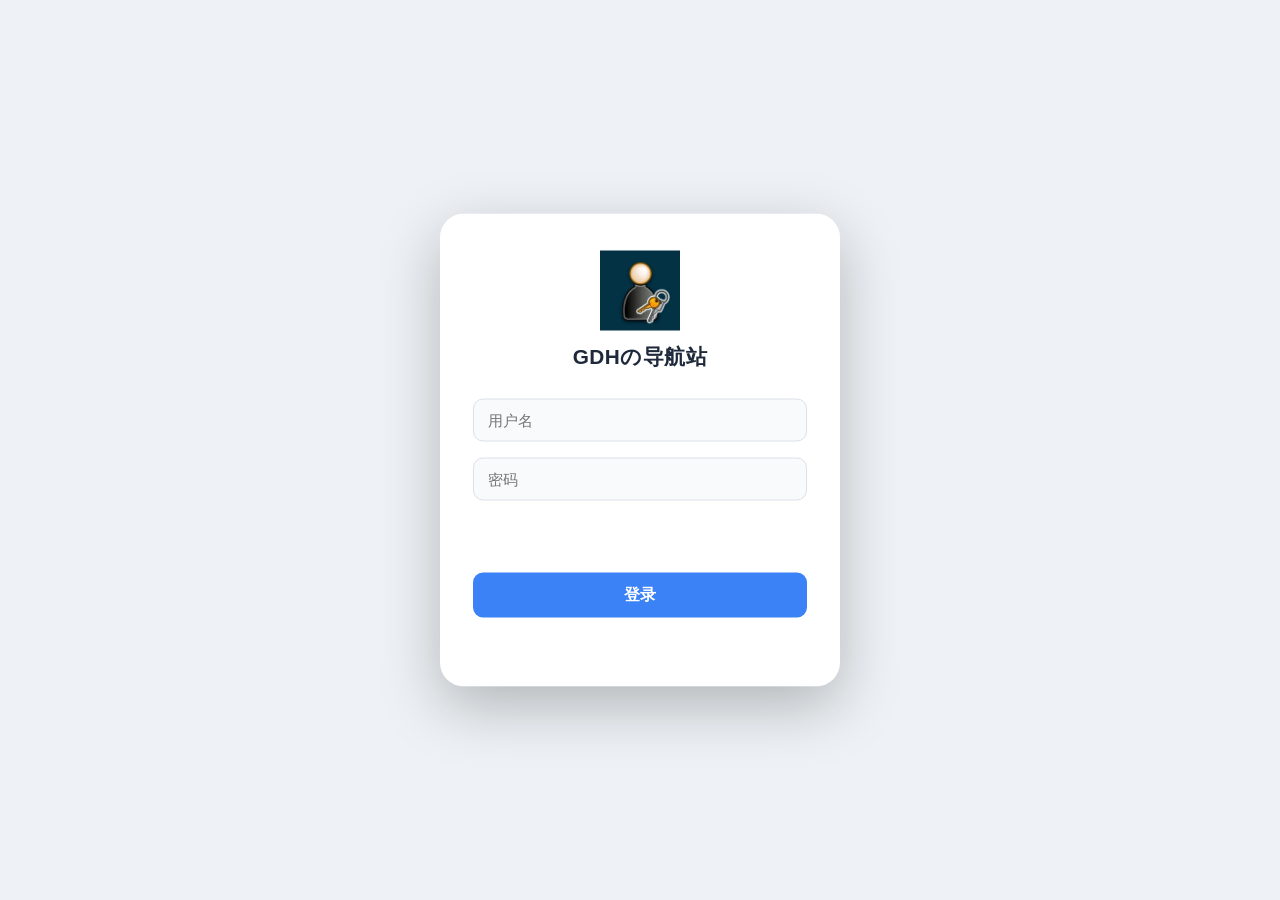
<file: manage.html>
<!DOCTYPE html>
<html lang="zh-CN">
<head>
    <meta charset="UTF-8">
    <meta name="viewport" content="width=device-width, initial-scale=1.0, maximum-scale=1.0, user-scalable=yes">
    <title>管理后台 · 导航站</title>
    <link rel="stylesheet" href="css/managestyles.css">
    <script src="https://static.geetest.com/v4/gt4.js"></script>
</head>
<body>
    <div class="login-bg"></div>
    <div class="sidebar-overlay" id="sidebarOverlay" onclick="toggleSidebar()"></div>

    <div class="sidebar" id="sidebar">
        <div class="logo">导航管理</div>
        <div class="nav-item active" data-section="site" onclick="switchSection('site');if(window.innerWidth<768)toggleSidebar()">站点设置</div>
        <div class="nav-item" data-section="groups" onclick="switchSection('groups');if(window.innerWidth<768)toggleSidebar()">分组与卡片</div>
        <div class="nav-item" data-section="backup" onclick="switchSection('backup');if(window.innerWidth<768)toggleSidebar()">备份恢复</div>
        <div class="nav-item" data-section="feedbacks" onclick="switchSection('feedbacks');if(window.innerWidth<768)toggleSidebar()">反馈管理</div>
        <div class="nav-item" data-section="user" onclick="switchSection('user');if(window.innerWidth<768)toggleSidebar()">用户设置</div>
        <div class="nav-item" data-section="logs" onclick="switchSection('logs');if(window.innerWidth<768)toggleSidebar()">操作日志</div>
        <div class="sidebar-footer">
            <a href="index.html" target="_blank" class="btn-outline">↗ 查看导航站</a>
            <button class="btn-outline danger" onclick="logout()">退出登录</button>
        </div>
    </div>

    <div class="main-content" id="mainContent" style="display:none;">
        <div class="top-bar">
            <div class="top-bar-left">
                <button class="menu-toggle" id="menuToggle" onclick="toggleSidebar()">☰</button>
            </div>
            <div class="top-bar-actions">
                <a href="index.html" target="_blank" class="btn-outline">↗ 查看导航站</a>
                <button class="btn-outline" onclick="logout()">退出登录</button>
            </div>
        </div>

        <div id="section-site" class="section active">
            <div class="profile-greeting">
                <div class="avatar-box" id="profileAvatar"></div>
                <div class="greeting-text" id="profileGreetingText">下午好，用户</div>
            </div>
            <h2>基础信息</h2>
            <div class="form-grid">
                <div class="form-item"><label>网站标题</label><input type="text" id="siteTitle"></div>
                <div class="form-item"><label>描述</label><input type="text" id="siteDesc"></div>
                <div class="form-item"><label>站点图标URL</label><input type="url" id="siteIcon"></div>
            </div>

            <h2 style="margin-top:24px;">网站样式</h2>
            <div class="form-grid">
                <div class="form-item"><label>主色调</label><input type="color" id="primaryColor"></div>
                <div class="form-item"><label>背景色</label><input type="color" id="bgColor"></div>
                <div class="form-item"><label>卡片背景</label><input type="color" id="cardColor"></div>
                <div class="form-item"><label>文字颜色</label><input type="color" id="textColor"></div>
                <div class="form-item"><label>背景图URL</label><input type="url" id="bgImage"></div>
                <div class="form-item"><label>背景不透明度</label><input type="number" id="bgOpacity" step="0.1" min="0" max="1"></div>
                <div class="form-item"><label>全局字体</label><select id="globalFont"><option value="">系统默认</option><option value="'Inter', sans-serif">现代</option><option value="'Georgia', serif">衬线</option><option value="'Courier New', monospace">等宽</option></select></div>
                <div class="form-item"><label>标题字号(rem)</label><input type="number" id="titleFontSize" step="0.1" min="1" max="3" value="2"></div>
                <div class="form-item"><label>卡片名称字号(rem)</label><input type="number" id="cardNameFontSize" step="0.1" min="0.6" max="1.5" value="0.88"></div>
                <div class="form-item"><label>卡片圆角</label><label class="toggle-switch"><input type="checkbox" id="cardRadius"><span class="slider"></span></label></div>
                <div class="form-item"><label>卡片阴影</label><label class="toggle-switch"><input type="checkbox" id="cardShadow"><span class="slider"></span></label></div>
            </div>

            <h2 style="margin-top:24px;">功能开关</h2>
            <div class="form-grid">
                <div class="form-item"><label>显示访客IP</label><label class="toggle-switch"><input type="checkbox" id="showIP"><span class="slider"></span></label></div>
                <div class="form-item"><label>显示天气预报</label><label class="toggle-switch"><input type="checkbox" id="showWeather"><span class="slider"></span></label></div>
                <div class="form-item"><label>显示时钟日期</label><label class="toggle-switch"><input type="checkbox" id="showClock"><span class="slider"></span></label></div>
                <div class="form-item"><label>显示底部励志文字</label><label class="toggle-switch"><input type="checkbox" id="showQuote"><span class="slider"></span></label></div>
                <div class="form-item"><label>自定义底部文字</label><input type="text" id="footerText" placeholder="留空则不显示"></div>
            </div>

            <h2 style="margin-top:24px;">下线设置</h2>
            <div class="form-grid">
                <div class="form-item"><label>一键下线</label><label class="toggle-switch"><input type="checkbox" id="offlineToggle"><span class="slider"></span></label></div>
                <div class="form-item"><label>下线标题</label><input type="text" id="offlineTitle"></div>
                <div class="form-item"><label>下线提示</label><input type="text" id="offlineMsg"></div>
            </div>

            <h2 style="margin-top:24px;">Geetest 人机验证</h2>
            <div class="form-grid">
                <div class="form-item"><label>启用 Geetest</label><label class="toggle-switch"><input type="checkbox" id="enableGeetest"><span class="slider"></span></label></div>
                <div class="form-item"><label>Captcha ID</label><input type="text" id="geetestId" placeholder="例如：ded33ac48c6b8d3aab54360bc97b6b4a"></div>
                <div class="form-item"><label>Captcha Key（后端校验用）</label><input type="text" id="geetestKey" placeholder="例如：746912500197fc41fbc8fcccf684e301"></div>
            </div>

            <h2 style="margin-top:24px;">公告与弹窗</h2>
            <div class="form-grid" style="margin-bottom:16px;">
                <div class="form-item"><label>启用首页公告栏</label><label class="toggle-switch"><input type="checkbox" id="noticeEnabled"><span class="slider"></span></label></div>
                <div class="form-item"><label>启用弹窗公告</label><label class="toggle-switch"><input type="checkbox" id="popupEnabled"><span class="slider"></span></label></div>
            </div>
            <div style="margin-top:12px;">
                <h3 style="font-size:1rem; font-weight:600; margin-bottom:12px;">首页公告栏</h3>
                <div class="form-grid">
                    <div class="form-item"><label>公告标题</label><input type="text" id="noticeTitle"></div>
                    <div class="form-item"><label>公告图标</label><input type="text" id="noticeIcon"></div>
                </div>
                <div class="form-item"><label>公告正文 (Markdown)</label><textarea id="noticeContent" rows="4"></textarea></div>
            </div>
            <div style="margin-top:20px;">
                <h3 style="font-size:1rem; font-weight:600; margin-bottom:12px;">弹窗公告</h3>
                <div class="form-grid">
                    <div class="form-item"><label>弹窗标题</label><input type="text" id="popupTitle"></div>
                    <div class="form-item"><label>弹出策略</label><select id="popupStrategy"><option value="always">每次都弹出</option><option value="daily">每天一次</option><option value="weekly">每周一次</option></select></div>
                </div>
                <div class="form-item"><label>弹窗内容 (Markdown)</label><textarea id="popupContent" rows="4"></textarea></div>
            </div>
            <button class="btn" style="margin-top:24px;" onclick="saveAllSettings()">保存所有站点设置</button>
        </div>

<div id="section-groups" class="section">
    <div style="display:flex; flex-wrap:wrap; align-items:center; justify-content:space-between; gap:10px; margin-bottom:16px;">
        <h2 style="margin:0; border:none;">导航分组</h2>
        <div style="display:flex; gap:8px; flex-wrap:wrap; align-items:center;">
            <div style="display:flex; gap:4px; background:#f1f5f9; padding:3px; border-radius:6px;">
                <button class="check-mode-btn active" data-mode="fast" onclick="setCheckMode('fast')" style="border:none; background:transparent; padding:4px 10px; border-radius:4px; cursor:pointer; font-size:0.85rem;">快速检测</button>
                <button class="check-mode-btn" data-mode="deep" onclick="setCheckMode('deep')" style="border:none; background:transparent; padding:4px 10px; border-radius:4px; cursor:pointer; font-size:0.85rem;">深度检测</button>
            </div>
            <button class="btn-outline" onclick="openAddGroup()">+ 新建分组</button>
            <button class="btn" id="checkLinksBtn" onclick="startLinkCheck()">🔍 检测失效链接</button>
        </div>
    </div>
    <div id="checkResultArea" style="display:none; margin-bottom:16px; padding:12px 16px; background:#f8fafc; border-radius:8px; border:1px solid var(--border);">
        <div id="checkProgress" style="font-size:0.9rem; color:#1e293b; font-weight:500;"></div>
        <div id="checkStats" style="margin-top:6px; font-size:0.8rem;"></div>
        <div id="checkList" style="margin-top:8px; max-height:240px; overflow-y:auto; font-size:0.85rem;"></div>
        <button class="btn-outline red-text" id="deleteBrokenBtn" style="display:none; margin-top:10px;" onclick="deleteBrokenLinks()">🗑️ 删除所有失效卡片</button>
    </div>
    <div id="groupsContainer"></div>
</div>

        <div id="section-backup" class="section">
            <h2>数据备份</h2>
            <button class="btn" onclick="exportData()">导出备份</button>
            <h2 style="margin-top:24px;">恢复备份</h2>
            <input type="file" id="importFile" accept=".json" style="margin-bottom:12px;">
            <button class="btn" onclick="importData()">导入备份</button>
        </div>

        <div id="section-feedbacks" class="section">
            <div class="log-header">
                <h2>用户反馈</h2>
                <button class="btn-outline btn-sm red-text" onclick="clearAllFeedbacks()">清空全部反馈</button>
            </div>
            <div id="feedbacksList" class="log-list">加载中...</div>
        </div>

        <div id="section-user" class="section">
            <h2>管理员账户</h2>
            <div class="form-grid">
                <div class="form-item"><label>用户名</label><input type="text" id="newUsername"></div>
                <div class="form-item"><label>新密码</label><input type="password" id="newPassword"></div>
                <div class="form-item"><label>头像</label><input type="text" id="avatarUrl"></div>
            </div>
            <button class="btn" style="margin-top:16px;" onclick="updateUser()">更新账户</button>
        </div>

        <div id="section-logs" class="section">
            <div class="log-header">
                <h2>操作日志</h2>
                <div style="display:flex; gap:10px;">
                    <button class="btn-outline btn-sm" onclick="exportLogs()">📥 导出日志</button>
                    <button class="btn-outline btn-sm red-text" onclick="clearAllLogs()">清空全部日志</button>
                </div>
            </div>
            <div class="table-wrapper" id="logContainer">
                <table class="log-table">
                    <thead><tr><th>#</th><th>时间</th><th>IP地址</th><th>操作详情</th><th style="width:50px;">操作</th></tr></thead>
                    <tbody id="logTableBody"><tr><td colspan="5" style="text-align:center; color:#94a3b8; padding:20px;">加载中...</td></tr></tbody>
                </table>
            </div>
        </div>
    </div>

    <div class="modal-overlay" id="groupModal">
        <div class="modal">
            <h3 id="groupModalTitle">新建分组</h3>
            <div class="form-item"><label>分组名称</label><input type="text" id="groupNameInput"></div>
            <div class="modal-actions">
                <button class="btn-outline" onclick="closeGroupModal()">取消</button>
                <button class="btn" id="groupModalSave">保存</button>
            </div>
        </div>
    </div>
    <div class="modal-overlay" id="cardModal">
        <div class="modal">
            <h3 id="cardModalTitle">添加卡片</h3>
            <div class="form-item"><label>名称</label><input type="text" id="cardName"></div>
            <div class="form-item"><label>链接</label><div style="display:flex; gap:8px;"><input type="url" id="cardUrl" style="flex:1;"><button class="btn-outline btn-sm" onclick="fetchIcon()">获取图标</button></div></div>
            <div class="form-item"><label>图标</label><input type="text" id="cardIcon"></div>
            <div class="form-item"><label>描述</label><input type="text" id="cardDesc"></div>
            <div class="modal-actions">
                <button class="btn-outline" onclick="closeCardModal()">取消</button>
                <button class="btn" id="cardModalSave">保存</button>
            </div>
        </div>
    </div>
    <div class="msg-toast" id="msgToast"></div>

    <div id="loginBox">
        <div class="login-header">
            <img class="login-logo" src="images/favicon.jpg" alt="Logo" style="display:block;">
            <h2>GDHの导航站</h2>
        </div>
        <div class="login-field"><input type="text" id="loginUser" placeholder="用户名" autocomplete="username"></div>
        <div class="login-field"><input type="password" id="loginPass" placeholder="密码" autocomplete="current-password"></div>
        <div id="loginCaptchaWrap" style="margin: 12px 0 16px; display:none;"><div id="loginCaptcha"></div></div>
        <button class="login-btn" id="loginBtn" onclick="login()">登录</button>
        <div id="loginMsg"></div>
    </div>

    <script src="js/manage.js"></script>
</body>
</html>
</file>
<file: css/managestyles.css>
:root {
    --primary: #3b82f6;
    --primary-hover: #2563eb;
    --bg: #eef2f6;
    --card-bg: #f8fafc;
    --text: #1e293b;
    --text-light: #64748b;
    --border: #dce1e8;
    --radius: 12px;
    --shadow: 0 4px 16px rgba(0, 0, 0, 0.08), 0 1px 2px rgba(0,0,0,0.03);
    --sidebar-width: 240px;
}
* { margin:0; padding:0; box-sizing:border-box; }
body {
    font-family: -apple-system, BlinkMacSystemFont, 'Segoe UI', 'PingFang SC', 'Microsoft YaHei', sans-serif;
    background: #eef2f6;
    color: var(--text);
    min-height: 100vh;
    display: flex;
    -webkit-font-smoothing: antialiased;
}
.login-bg {
    position: fixed;
    top: 0;
    left: 0;
    width: 100%;
    height: 100%;
    z-index: -1;
    background-image: url('https://thelittlequtegdh.fun/images/picture1.jpg');
    background-size: cover;
    background-position: center;
    opacity: 0.35;
    pointer-events: none;
}
.sidebar {
    width: var(--sidebar-width);
    background: #ffffff;
    box-shadow: 2px 0 12px rgba(0,0,0,0.03);
    padding: 24px 0;
    display: flex;
    flex-direction: column;
    position: fixed;
    top: 0; left: 0; bottom: 0;
    z-index: 10;
    overflow-y: auto;
    transition: transform 0.3s;
}
.sidebar .logo {
    padding: 0 20px 20px;
    font-weight: 700;
    font-size: 1.1rem;
    color: var(--text);
    border-bottom: 1px solid var(--border);
    margin-bottom: 12px;
    letter-spacing: 0.5px;
}
.nav-item {
    padding: 10px 20px;
    cursor: pointer;
    font-size: 0.9rem;
    color: var(--text-light);
    transition: 0.15s;
    border-left: 3px solid transparent;
    font-weight: 500;
}
.nav-item:hover, .nav-item.active {
    background: #f1f5f9;
    color: var(--primary);
    border-left-color: var(--primary);
}
.sidebar-footer {
    margin-top: auto;
    padding: 16px 20px 8px;
    border-top: 1px solid var(--border);
    display: none;
    flex-direction: column;
    gap: 8px;
}
.sidebar-footer .btn-outline {
    width: 100%;
    text-align: center;
    padding: 8px 0;
    font-size: 0.85rem;
    background: transparent;
    border: 1px solid var(--border);
    border-radius: 8px;
    color: var(--text-light);
    cursor: pointer;
    transition: 0.2s;
    text-decoration: none;
}
.sidebar-footer .btn-outline:hover {
    background: #f1f5f9;
    border-color: var(--primary);
    color: var(--primary);
}
.sidebar-footer .btn-outline.danger {
    color: #ef4444;
}
.sidebar-footer .btn-outline.danger:hover {
    background: #fef2f2;
    border-color: #ef4444;
}

.main-content {
    margin-left: var(--sidebar-width);
    flex: 1;
    padding: 28px 32px 50px;
    min-height: 100vh;
    width: calc(100% - var(--sidebar-width));
    transition: margin 0.3s;
    background: #eef2f6 !important;
    background-color: #eef2f6 !important;
}
.top-bar {
    display: flex;
    justify-content: space-between;
    align-items: center;
    margin-bottom: 28px;
    flex-wrap: wrap;
    gap: 14px;
}
.top-bar-left {
    display: flex;
    align-items: center;
    gap: 12px;
}
.top-bar-actions {
    display: flex;
    gap: 10px;
    align-items: center;
}
.btn {
    background: var(--primary);
    color: #fff;
    border: none;
    padding: 9px 24px;
    border-radius: 20px;
    font-size: 0.9rem;
    cursor: pointer;
    font-weight: 500;
    transition: 0.2s;
}
.btn:hover {
    background: var(--primary-hover);
}
.btn-outline {
    background: transparent;
    border: 1px solid var(--primary);
    color: var(--primary);
    padding: 7px 18px;
    border-radius: 20px;
    font-size: 0.85rem;
    cursor: pointer;
    transition: 0.2s;
    text-decoration: none;
    display: inline-block;
}
.btn-outline:hover {
    background: var(--primary);
    color: #fff;
}
.btn-sm {
    padding: 4px 14px;
    font-size: 0.8rem;
}
.section {
    background: #f8fafc !important;
    background-color: #f8fafc !important;
    border-radius: var(--radius);
    padding: 22px 24px;
    margin-bottom: 20px;
    box-shadow: var(--shadow);
    display: none;
    border: 1px solid rgba(255,255,255,0.6);
}
.section.active {
    display: block;
}
.section h2 {
    font-size: 1.1rem;
    font-weight: 650;
    margin-bottom: 18px;
    padding-bottom: 8px;
    border-bottom: 2px solid #e9edf2;
}
.profile-greeting {
    display: flex;
    align-items: center;
    gap: 16px;
    padding: 8px 0 16px;
    border-bottom: 1px solid var(--border);
    margin-bottom: 20px;
}
.profile-greeting .avatar-box {
    width: 56px;
    height: 56px;
    border-radius: 50%;
    background: #dce1e8;
    overflow: hidden;
    display: flex;
    align-items: center;
    justify-content: center;
    font-size: 1.4rem;
    font-weight: 600;
    color: var(--text);
    border: 2px solid #cbd5e1;
    flex-shrink: 0;
    text-transform: uppercase;
}
.profile-greeting .avatar-box img {
    width: 100%;
    height: 100%;
    object-fit: cover;
}
.profile-greeting .greeting-text {
    font-size: 1.1rem;
    font-weight: 600;
    color: var(--text);
}

.form-grid {
    display: grid;
    grid-template-columns: repeat(auto-fill, minmax(240px, 1fr));
    gap: 16px 20px;
}
.form-item {
    display: flex;
    flex-direction: column;
    gap: 6px;
}
.form-item label {
    font-size: 0.85rem;
    font-weight: 500;
    color: var(--text-light);
}
input[type="text"], input[type="url"], input[type="password"], input[type="number"], textarea, select {
    padding: 9px 12px;
    border: 1px solid var(--border);
    border-radius: 8px;
    font-size: 0.9rem;
    background: #ffffff;
    color: var(--text);
    outline: none;
    transition: 0.2s;
}
input:focus, textarea:focus, select:focus {
    border-color: var(--primary);
    box-shadow: 0 0 0 3px rgba(59, 130, 246, 0.1);
}
.toggle-switch {
    position: relative;
    display: inline-block;
    width: 44px;
    height: 24px;
}
.toggle-switch input {
    opacity: 0;
    width: 0;
    height: 0;
}
.slider {
    position: absolute;
    cursor: pointer;
    top: 0; left: 0; right: 0; bottom: 0;
    background: #cbd5e1;
    transition: 0.2s;
    border-radius: 24px;
}
.slider:before {
    position: absolute;
    content: "";
    height: 18px;
    width: 18px;
    left: 3px;
    bottom: 3px;
    background: white;
    transition: 0.2s;
    border-radius: 50%;
}
input:checked + .slider {
    background: var(--primary);
}
input:checked + .slider:before {
    transform: translateX(20px);
}
.modal-overlay {
    display: none;
    position: fixed;
    top: 0; left: 0;
    width: 100%; height: 100%;
    background: rgba(0,0,0,0.3);
    z-index: 100;
    justify-content: center;
    align-items: center;
}
.modal-overlay.active {
    display: flex;
}
.modal {
    background: #fff;
    border-radius: 14px;
    padding: 24px;
    width: 90%;
    max-width: 500px;
    box-shadow: 0 10px 30px rgba(0,0,0,0.12);
}
.modal h3 {
    margin-bottom: 18px;
    font-size: 1.1rem;
}
.modal .form-item {
    margin-bottom: 14px;
}
.modal-actions {
    display: flex;
    gap: 10px;
    justify-content: flex-end;
    margin-top: 10px;
}
.msg-toast {
    position: fixed;
    top: 20px;
    right: 20px;
    background: #fff;
    padding: 10px 18px;
    border-radius: 20px;
    box-shadow: 0 4px 14px rgba(0,0,0,0.08);
    font-size: 0.85rem;
    z-index: 200;
    display: none;
}
.log-header {
    display: flex;
    justify-content: space-between;
    align-items: center;
    margin-bottom: 14px;
}
.log-header h2 {
    margin: 0;
    border-bottom: none;
    padding: 0;
}
.log-list {
    max-height: 500px;
    overflow-y: auto;
    border: 1px solid var(--border);
    border-radius: 10px;
    padding: 12px;
    background: #f8fafc;
}
.log-item {
    padding: 8px 0;
    border-bottom: 1px solid #f1f5f9;
    display: flex;
    flex-wrap: wrap;
    align-items: center;
    gap: 10px;
    font-size: 0.85rem;
}
.log-time {
    color: var(--text-light);
    font-size: 0.78rem;
    min-width: 130px;
}
.log-ip {
    color: var(--text-light);
    font-family: monospace;
    font-size: 0.8rem;
    background: #f1f5f9;
    padding: 2px 8px;
    border-radius: 12px;
}
.log-detail {
    color: var(--text);
    flex: 1;
    word-break: break-word;
}
.log-del {
    background: none;
    border: none;
    color: #ef4444;
    cursor: pointer;
    font-size: 1rem;
    padding: 2px 6px;
    border-radius: 50%;
    opacity: 0.6;
}
.log-del:hover {
    opacity: 1;
    background: #fee2e2;
}
.red-text {
    color: #ef4444 !important;
}
.group-card {
    background: #f8fafc;
    border: 1px solid var(--border);
    border-radius: 10px;
    padding: 14px 16px;
    margin-bottom: 10px;
}
.group-header {
    display: flex;
    align-items: center;
    justify-content: space-between;
    margin-bottom: 10px;
}
.group-name {
    font-weight: 600;
    font-size: 0.95rem;
}
.card-item {
    display: flex;
    align-items: center;
    gap: 10px;
    padding: 8px 12px;
    background: #fff;
    border-radius: 8px;
    margin-bottom: 6px;
    border: 1px solid var(--border);
}
.card-item span {
    flex: 1;
    font-size: 0.85rem;
}
.card-url {
    color: var(--text-light);
    font-size: 0.78rem;
    max-width: 180px;
    overflow: hidden;
    text-overflow: ellipsis;
    white-space: nowrap;
}
.inline-actions {
    display: flex;
    gap: 6px;
}
#loginBox {
    position: fixed;
    top: 50%;
    left: 50%;
    transform: translate(-50%, -50%);
    max-width: 400px;
    width: 90%;
    background: #ffffff;
    padding: 36px 32px 32px;
    border-radius: 24px;
    box-shadow: 0 20px 60px rgba(0, 0, 0, 0.25), 0 0 0 1px rgba(255,255,255,0.1) inset;
    z-index: 1;
    border: 1px solid rgba(255,255,255,0.2);
}
.login-header {
    text-align: center;
    margin-bottom: 28px;
}
.login-logo {
    max-width: 80px;
    max-height: 80px;
    margin: 0 auto 12px;
    display: block;
}
.login-header h2 {
    font-size: 1.3rem;
    font-weight: 700;
    color: var(--text);
    letter-spacing: 0.5px;
}
.login-field {
    margin-bottom: 16px;
}
.login-field input {
    width: 100%;
    padding: 12px 14px;
    border: 1px solid var(--border);
    border-radius: 10px;
    font-size: 0.95rem;
    background: #f8fafc;
    transition: 0.2s;
    color: var(--text);
}
.login-field input:focus {
    border-color: var(--primary);
    box-shadow: 0 0 0 3px rgba(59, 130, 246, 0.1);
    background: #fff;
}
#loginCaptchaWrap {
    margin: 12px 0 16px;
}
#loginCaptcha {
    min-height: 40px;
}
.login-btn {
    width: 100%;
    padding: 12px;
    border: none;
    border-radius: 10px;
    background: var(--primary);
    color: #fff;
    font-size: 1rem;
    font-weight: 600;
    cursor: pointer;
    transition: 0.2s;
}
.login-btn:hover {
    background: var(--primary-hover);
}
#loginMsg {
    margin-top: 12px;
    color: #ef4444;
    text-align: center;
    font-size: 0.9rem;
    min-height: 24px;
}

.menu-toggle {
    display: none;
    background: none;
    border: none;
    font-size: 1.6rem;
    cursor: pointer;
    color: var(--text);
    padding: 0 4px;
    line-height: 1;
}
.sidebar-overlay {
    display: none;
    position: fixed;
    top: 0; left: 0;
    width: 100%; height: 100%;
    background: rgba(0,0,0,0.3);
    z-index: 9;
}

@media (max-width: 768px) {
    .menu-toggle {
        display: block;
    }
    .top-bar-actions {
        display: none !important;
    }
    .sidebar {
        transform: translateX(-100%);
        width: 260px;
    }
    .sidebar.open {
        transform: translateX(0);
    }
    .sidebar-overlay.active {
        display: block;
    }
    .sidebar-footer {
        display: flex;
    }
    .main-content {
        margin-left: 0;
        width: 100%;
        padding: 16px 16px 30px;
    }
    .top-bar {
        margin-bottom: 16px;
    }
    .form-grid {
        grid-template-columns: 1fr;
    }
    #loginBox {
        padding: 24px 18px 24px;
        width: 92%;
        box-shadow: 0 12px 40px rgba(0,0,0,0.2);
    }
    .profile-greeting {
        padding: 4px 0 12px;
        gap: 12px;
    }
    .profile-greeting .avatar-box {
        width: 44px;
        height: 44px;
        font-size: 1rem;
    }
    .profile-greeting .greeting-text {
        font-size: 0.95rem;
    }
}
@media (min-width: 769px) {
    .sidebar-footer {
        display: none !important;
    }
}

.table-wrapper {
    overflow-x: auto;
    border: 1px solid var(--border);
    border-radius: var(--radius);
    background: #ffffff;
    padding: 0;
}
.log-table {
    width: 100%;
    border-collapse: collapse;
    font-size: 0.85rem;
    background: #fff;
}
.log-table th {
    background: #f8fafc;
    color: var(--text-light);
    font-weight: 600;
    padding: 12px 14px;
    text-align: left;
    border-bottom: 2px solid var(--border);
    white-space: nowrap;
}
.log-table td {
    padding: 10px 14px;
    border-bottom: 1px solid #f1f5f9;
    vertical-align: middle;
}
.log-table tbody tr:nth-child(even) {
    background: #fafcfd;
}
.log-table tbody tr:hover {
    background: #f1f7fb;
}
.log-table .log-time {
    font-family: 'SF Mono', monospace;
    font-size: 0.78rem;
    color: var(--text-light);
    white-space: nowrap;
}
.log-table .log-ip {
    font-family: 'SF Mono', monospace;
    font-size: 0.8rem;
    background: #f1f5f9;
    padding: 2px 8px;
    border-radius: 12px;
    display: inline-block;
    color: var(--text);
}
.log-table .log-detail {
    color: var(--text);
    word-break: break-word;
}
.log-table .log-del {
    background: none;
    border: none;
    color: #ef4444;
    cursor: pointer;
    font-size: 1rem;
    padding: 2px 6px;
    border-radius: 50%;
    opacity: 0.6;
    transition: 0.2s;
}
.log-table .log-del:hover {
    opacity: 1;
    background: #fee2e2;
}
@media (max-width: 768px) {
    .log-table th,
    .log-table td {
        padding: 8px 10px;
        font-size: 0.75rem;
    }
    .log-table .log-ip {
        font-size: 0.7rem;
        padding: 1px 6px;
    }
}

.login-bg {
    position: fixed;
    top: 0;
    left: 0;
    width: 100%;
    height: 100%;
    z-index: -1;
    background-image: url('https://thelittlequtegdh.fun/images/picture1.jpg');
    background-size: cover;
    background-position: center;
    opacity: 0.35;
    pointer-events: none;
}

.main-content {
    background: transparent !important;
    position: relative;
}
.main-content::before {
    content: '';
    position: fixed;
    top: 0;
    left: 0;
    right: 0;
    bottom: 0;
    background: url('https://thelittlequtegdh.fun/images/picture.jpg') center/cover no-repeat;
    opacity: 0.25;
    z-index: -1;
    pointer-events: none;
}

.section {
    background: rgba(255, 255, 255, 0.88) !important;
    backdrop-filter: blur(2px);
}

.table-wrapper {
    overflow-x: auto;
    border: 1px solid var(--border);
    border-radius: var(--radius);
    background: #ffffff;
    padding: 0;
}
.log-table {
    width: 100%;
    border-collapse: collapse;
    font-size: 0.85rem;
    background: #fff;
}
.log-table th {
    background: #f8fafc;
    color: var(--text-light);
    font-weight: 600;
    padding: 12px 14px;
    text-align: left;
    border-bottom: 2px solid var(--border);
    white-space: nowrap;
}
.log-table td {
    padding: 10px 14px;
    border-bottom: 1px solid #f1f5f9;
    vertical-align: middle;
}
.log-table tbody tr:nth-child(even) {
    background: #fafcfd;
}
.log-table tbody tr:hover {
    background: #f1f7fb;
}
.log-table .log-time {
    font-family: 'SF Mono', monospace;
    font-size: 0.78rem;
    color: var(--text-light);
    white-space: nowrap;
}
.log-table .log-ip {
    font-family: 'SF Mono', monospace;
    font-size: 0.8rem;
    background: #f1f5f9;
    padding: 2px 8px;
    border-radius: 12px;
    display: inline-block;
    color: var(--text);
}
.log-table .log-detail {
    color: var(--text);
    word-break: break-word;
}
.log-table .log-del {
    background: none;
    border: none;
    color: #ef4444;
    cursor: pointer;
    font-size: 1rem;
    padding: 2px 6px;
    border-radius: 50%;
    opacity: 0.6;
    transition: 0.2s;
}
.log-table .log-del:hover {
    opacity: 1;
    background: #fee2e2;
}
@media (max-width: 768px) {
    .log-table th,
    .log-table td {
        padding: 8px 10px;
        font-size: 0.75rem;
    }
    .log-table .log-ip {
        font-size: 0.7rem;
        padding: 1px 6px;
    }
}

#checkResultArea {
    background: rgba(255,255,255,0.8) !important;
    backdrop-filter: blur(2px);
}
#checkList::-webkit-scrollbar {
    width: 4px;
}
#checkList::-webkit-scrollbar-thumb {
    background: #cbd5e1;
    border-radius: 8px;
}

.check-mode-btn.active {
    background: #ffffff !important;
    box-shadow: 0 1px 2px rgba(0,0,0,0.1);
    font-weight: 500;
}
</file>
